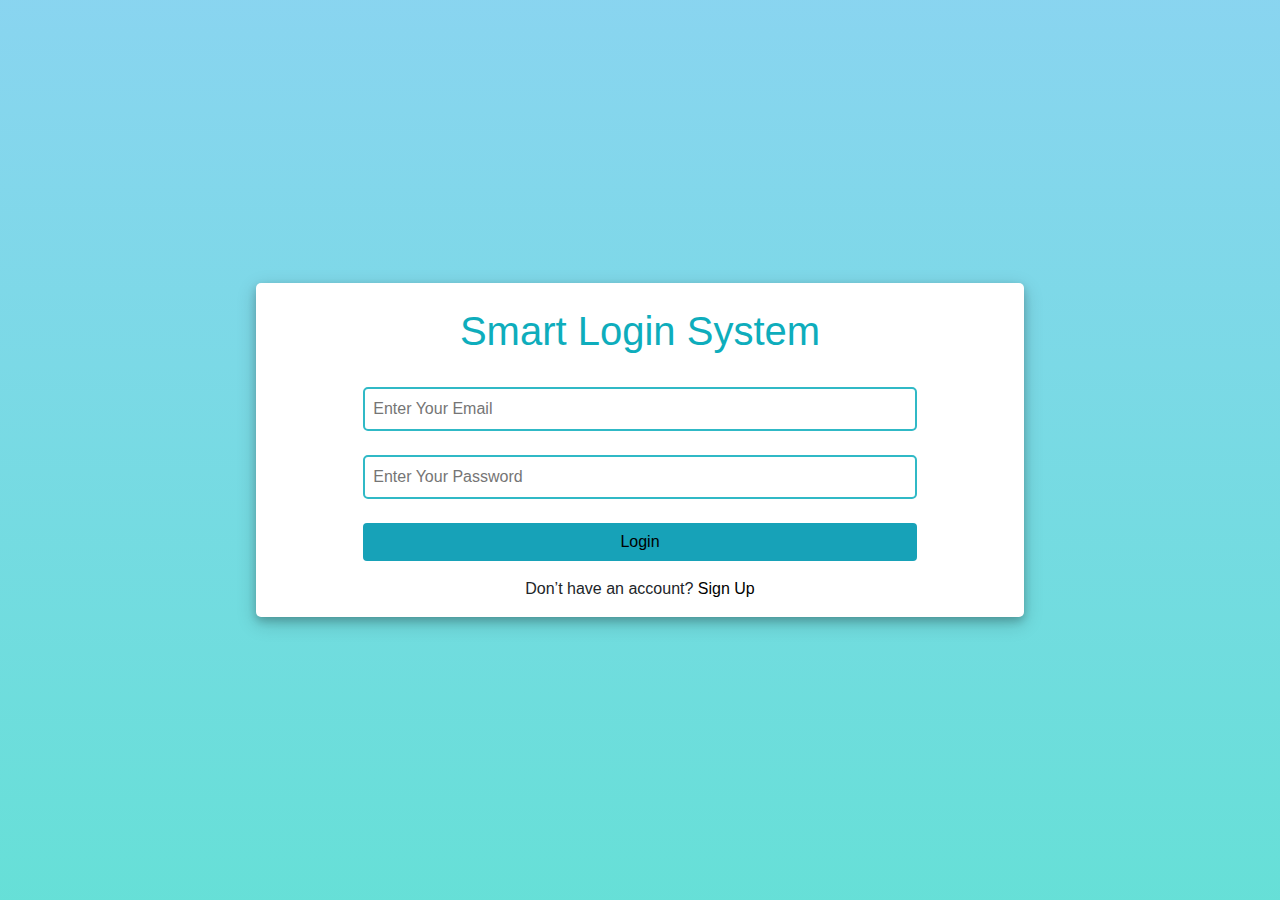
<file: index.html>
<!DOCTYPE html>
<html lang="en">

<head>
    <meta charset="UTF-8">
    <meta name="viewport" content="width=device-width, initial-scale=1.0">
    <link rel="stylesheet" href="registration-style/bootstrap.css">
    <link rel="stylesheet" href="registration-style/logIn.css">

    <title>Smart Form</title>
</head>

<body>

    <section>
        <div class="log-in text-center mx-auto ">
            <div class="container  text-center">
                <div class="log-in-header text-center p-4">
                    <h1>Smart Login System</h1>
                </div>
                <div class="log-in-form form-floating mb-4 w-75  mx-auto " id="email-field">
                    <input type="email" id="log-in-email" class=" p-2 form-control-plaintext" placeholder="Enter Your Email">
                </div>
                <div class="log-in-form mb-4 w-75 mx-auto " id="pass-field">
                    <input type="password" id="log-in-pass" class=" p-2 form-control-plaintext "
                        placeholder="Enter Your Password">
                </div>
                <p id="log-in-success" style="font-size:large;"> </p>
                <div class="log-in-button ">
                    <a href=""  id="log-in-link"><button class="btn bg-info mb-2 w-75" id="sign-In-btn" type="button">Login</button></a>
                </div>
                <div class="log-up-link mt-2">
                    <p>Don’t have an account? <span><a href=""id="sign-up-link"> Sign Up</a></span></p>
                </div>
            </div>
        </div>
        <div class="log-up  text-center mx-auto d-none">
            <div class="container  text-center">
                <div class="log-up-header text-center p-4">
                    <h1>Smart Login System</h1>
                </div>
                <div class="log-up-form form-floating mb-4 w-75  mx-auto " id="Name-field">
                    <input type="text" id="name" class=" p-2 form-control-plaintext" placeholder="Enter Your Name " autocomplete="name">
                </div>
                <div class="log-up-form form-floating mb-4 w-75  mx-auto " id="email-field">
                    <input type="email" id="email" class=" p-2 form-control-plaintext" placeholder="Enter Your Email" autocomplete="email">
                </div>
                <div class="log-up-form mb-4 w-75 mx-auto " id="pass-field">
                    <input type="password" id="pass" class=" p-2 form-control-plaintext " placeholder="Enter Your Password">
                </div>
                <p id="log-up-success" style="font-size:large;"> </p>
                <div class="log-up-button ">
                    <button class="btn bg-info mb-2 w-75" id="sign-up-btn" type="button">Sign Up</button>
                </div>
                <div class="log-up-link mt-2">
                    <p>Don’t have an account? <span><a href=""  id="sign-in-link"> Sign in</a></span></p>
                </div>
            </div>
        </div>

    </section>
    <script src="registration-js/regist.js"></script>
</body>

</html>
</file>
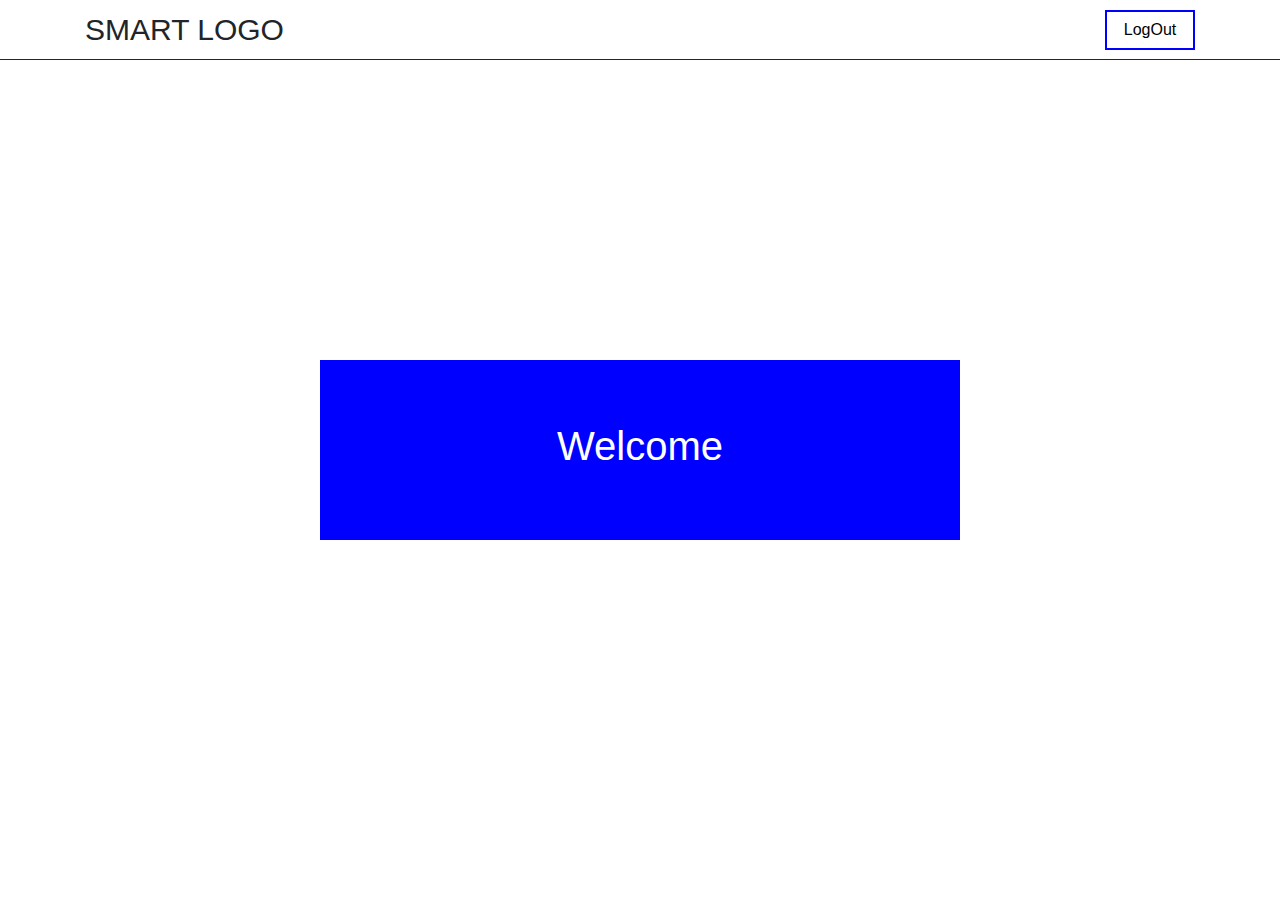
<file: home.html>
<!DOCTYPE html>
<html lang="en">

<head>
    <meta charset="UTF-8">
    <meta name="viewport" content="width=device-width, initial-scale=1.0">
    <link rel="stylesheet" href="registration-style/bootstrap.css">
    <link rel="stylesheet" href="registration-style/home.css">
    <title>Home Page</title>
</head>

<body>
    <nav>
        <div class="nav-content ">
            <div class="container align-items-center h-100 d-flex justify-content-between">
            <div class="logo">
                <span>SMART LOGO</span>
            </div>
            <div class="log-out-button">
                <a href="index.html"><button  id="log-out">LogOut</button></a>
            </div>
            </div>
        </div>
    </nav>
    <div class="welcome  d-flex align-items-center justify-content-center">
        <h1>Welcome <span id="userName"></span></h1>
    </div>
<script>
    let userName = localStorage.getItem("currentUserName");
    if (userName) {
        document.getElementById("userName").innerHTML = userName;
    }
</script>

     <script src="registration-js/regist.js"></script>
</body>

</html>
</file>
<file: registration-style/logIn.css>
*,
*::after,
::before {
    padding: 0;
    margin: 0;
    box-sizing: border-box;
}

a {
    color: rgb(0, 0, 0);
}
a:hover{
    color: rgb(48, 185, 198);
}

h1 {
    color: rgb(14, 173, 188);
}

section {
    height: 100vh;
    width: 100%;
    background-image: linear-gradient(rgba(13, 168, 224, 0.488), rgba(13, 205, 192, 0.63));
}

.log-in,
.log-up {
    background-color: rgb(255, 255, 255);
    position: relative;
    top: 50%;
    transform: translate(0%, -50%);
    display: flex;
    align-items: center;
    width: 60%;
    border-radius: 5px;
    box-shadow: 0 4px 8px 0 rgba(0, 0, 0, 0.2), 0 6px 20px 0 rgba(0, 0, 0, 0.19);
}

.log-in-form input {
    border: 2px solid rgb(48, 185, 198);
    border-radius: 5px;
}

.log-up-form input {
    border: 2px solid rgb(30, 207, 223);
    border-radius: 5px;
}
</file>
<file: registration-style/home.css>
*{
    box-sizing: border-box;
    padding: 0;
    margin: 0;
}
body{
    height: 100vh;
    background-color: #ffffff;
}
.logo{
    font-size: 30px;
    cursor: pointer;
    font-weight: 500;
}
.nav-content{
    height: 60px;
    background-color:#FFFFFF;
    border-bottom: 1px solid;
}
.log-out-button button{
    width: 90px;
    height: 40px;
    cursor: pointer;
    border:solid 2px blue  ;
    background-color: #FFFFFF;
}
.log-out-button button:hover{
    background-color: blue;
}
.welcome{
    background-color: blue;
    color: #FFFFFF;
    width: 50%;
    height: 20%;
    position: absolute;
    top: 50%;
    left: 25%;
    transform: translate(0%,-50%);
}
</file>
